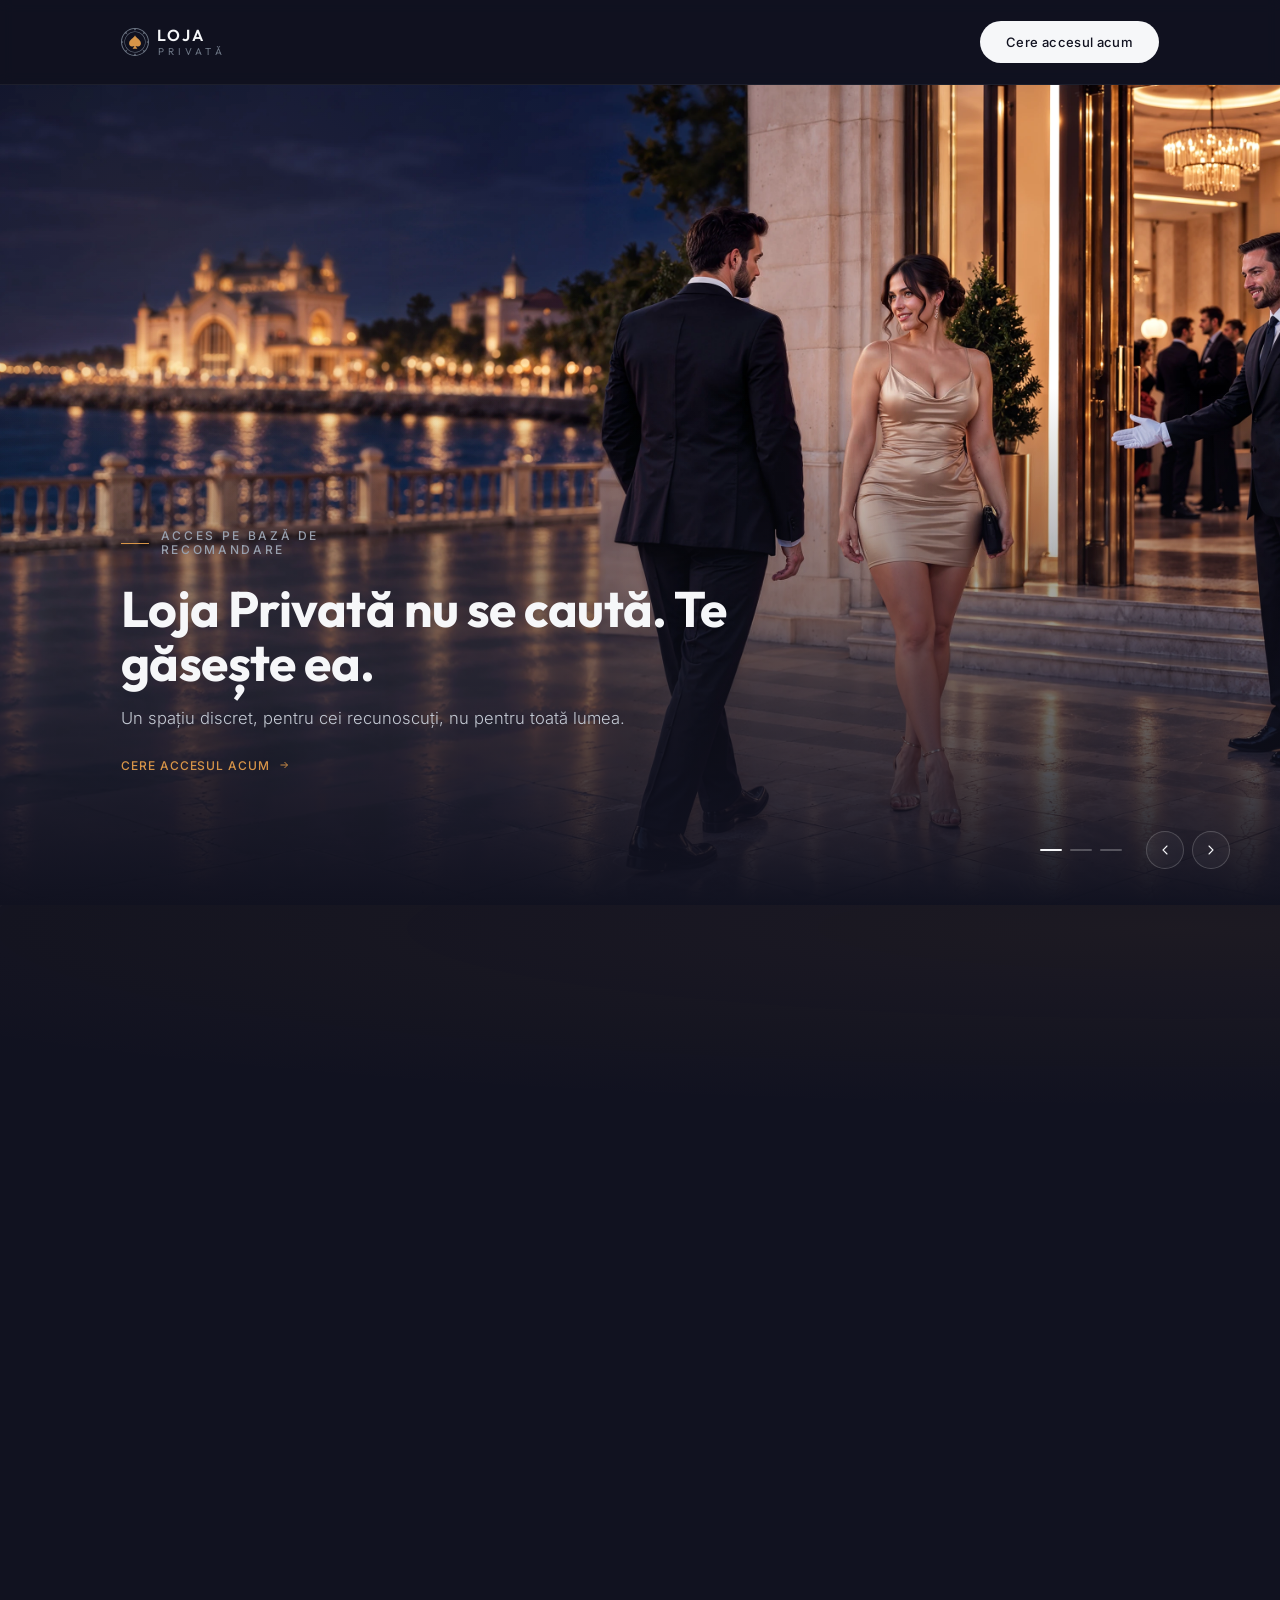
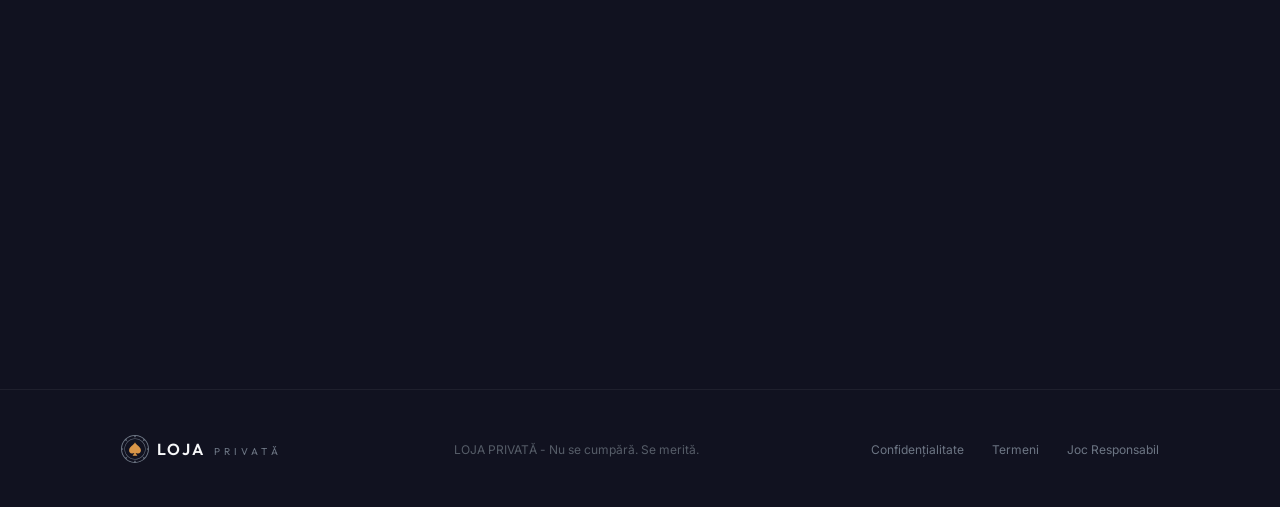
<file: index.html>
<!DOCTYPE html>
<html lang="ro">
<head>
<meta charset="UTF-8">
<meta name="viewport" content="width=device-width, initial-scale=1">


<title>Loja Privată - Acces pe bază de recomandare</title>
<meta name="description" content="Loja Privată nu se caută. Te găsește ea. Un spațiu discret, pentru cei recunoscuți, nu pentru toată lumea. Acces pe bază de recomandare.">
<link rel="canonical" href="https://www.example.com/">

<meta name="robots" content="index, follow, max-image-preview:large, max-snippet:-1, max-video-preview:-1">
<meta name="author" content="Loja Privată">
<meta name="color-scheme" content="dark">
<meta name="theme-color" content="#111220">
<meta name="format-detection" content="telephone=no">

<!-- Open Graph -->
<meta property="og:type" content="website">
<meta property="og:site_name" content="Loja Privată">
<meta property="og:locale" content="ro_RO">
<meta property="og:url" content="https://www.example.com/">
<meta property="og:title" content="Loja Privată - Nu Se Caută. Te Găsește Ea.">
<meta property="og:description" content="Un spațiu discret, pentru cei recunoscuți, nu pentru toată lumea.">
<meta property="og:image" content="https://www.example.com/assets/img/og-image.jpg">
<meta property="og:image:type" content="image/jpeg">
<meta property="og:image:width" content="1200">
<meta property="og:image:height" content="630">
<meta property="og:image:alt" content="Loja Privată - Nu Se Caută. Te Găsește Ea.">

<!-- Twitter / X -->
<meta name="twitter:card" content="summary_large_image">
<meta name="twitter:title" content="Loja Privată - Nu Se Caută. Te Găsește Ea.">
<meta name="twitter:description" content="Un spațiu discret, pentru cei recunoscuți, nu pentru toată lumea.">
<meta name="twitter:image" content="https://www.example.com/assets/img/og-image.jpg">
<meta name="twitter:image:alt" content="Loja Privată - Nu Se Caută. Te Găsește Ea.">
<!-- <meta name="twitter:site" content="@lojaprivata"> -->

<!-- Icons & PWA -->
<link rel="icon" href="assets/svg/logo-mark.svg" type="image/svg+xml">
<link rel="apple-touch-icon" href="assets/img/apple-touch-icon.png">
<link rel="manifest" href="site.webmanifest">


<link rel="preload" as="font" type="font/woff2" href="assets/fonts/outfit-var-latin.woff2" crossorigin>
<link rel="preload" as="font" type="font/woff2" href="assets/fonts/outfit-var-latin-ext.woff2" crossorigin>
<link rel="preload" as="font" type="font/woff2" href="assets/fonts/inter-var-latin.woff2" crossorigin>
<link rel="preload" as="font" type="font/woff2" href="assets/fonts/inter-var-latin-ext.woff2" crossorigin>
<link rel="stylesheet" href="assets/css/fonts.css">

<!-- Critical asset: the LCP hero image -->
<link rel="preload" as="image" href="assets/img/hero-1.webp" media="(min-width: 768px)">
<link rel="preload" as="image" href="assets/img/hero-mobile.png" media="(max-width: 767px)">
<link rel="stylesheet" href="assets/css/style.css">


<meta http-equiv="Content-Security-Policy" content="
  default-src 'self';
  base-uri 'self';
  form-action 'self';
  object-src 'none';
  script-src 'self';
  style-src 'self';
  img-src 'self' data:;
  font-src 'self';
  connect-src 'self' https://script.google.com https://script.googleusercontent.com;
  manifest-src 'self';
  upgrade-insecure-requests">

<!-- Structured data -->
<script type="application/ld+json">
{
  "@context": "https://schema.org",
  "@graph": [
    {
      "@type": "Organization",
      "@id": "https://www.example.com/#organization",
      "name": "Loja Privată",
      "url": "https://www.example.com/",
      "logo": {
        "@type": "ImageObject",
        "url": "https://www.example.com/assets/img/icon-512.png",
        "width": 512,
        "height": 512
      },
      "description": "Un spațiu discret, cu acces pe bază de recomandare.",
      "slogan": "Nu se cumpără. Se merită."
    },
    {
      "@type": "WebSite",
      "@id": "https://www.example.com/#website",
      "url": "https://www.example.com/",
      "name": "Loja Privată",
      "publisher": { "@id": "https://www.example.com/#organization" },
      "inLanguage": "ro-RO"
    },
    {
      "@type": "WebPage",
      "@id": "https://www.example.com/#webpage",
      "url": "https://www.example.com/",
      "name": "Loja Privată - Acces pe bază de recomandare",
      "description": "Un spațiu discret, pentru cei recunoscuți, nu pentru toată lumea.",
      "isPartOf": { "@id": "https://www.example.com/#website" },
      "about": { "@id": "https://www.example.com/#organization" },
      "primaryImageOfPage": "https://www.example.com/assets/img/og-image.jpg",
      "inLanguage": "ro-RO"
    },
    {
      "@type": "ItemList",
      "name": "Dincolo de ușă",
      "itemListElement": [
        { "@type": "ListItem", "position": 1, "name": "Un Singur Om, Mereu Același", "description": "Nu explici de două ori cine ești." },
        { "@type": "ListItem", "position": 2, "name": "Treci Primul",                "description": "Solicitările tale nu așteaptă la coadă." },
        { "@type": "ListItem", "position": 3, "name": "Nimic Standard",              "description": "Fiecare detaliu, calibrat pentru tine." },
        { "@type": "ListItem", "position": 4, "name": "Ce Nu Se Vede Public",        "description": "Acces la beneficii care nu apar altundeva." }
      ]
    }
  ]
}
</script>


<noscript><link rel="stylesheet" href="assets/css/noscript.css"></noscript>
</head>
<body>

<a class="skip-link" href="#main">Sari la conținut</a>


<header class="site-header" id="siteHeader">
  <div class="container site-header_inner">

    <a class="brand" href="#top" aria-label="Loja Privată - pagina principală">
      <img class="brand_mark" src="assets/svg/logo-mark.svg" alt="" width="28" height="28">
      <span class="brand_text">
        <span class="brand_name">LOJA</span>
        <span class="brand_sub">PRIVATĂ</span>
      </span>
    </a>

    <div class="site-header_actions">
      <a class="btn btn--primary btn--md" href="#request"
         data-modal-open="requestModal">Cere accesul acum</a>
    </div>
  </div>
</header>

<main id="main">
  <section class="hero" id="top" aria-roledescription="carousel" aria-label="Loja Privată">
    <div class="hero_stage" id="heroStage">
      <article class="hero_slide is-active" lang="ro" role="group" aria-roledescription="slide" aria-label="1 din 3">
        <div class="hero_media">
          <picture>
            <source media="(max-width: 767px)" srcset="assets/img/hero-1-mobile.png">
            <img src="assets/img/hero-1.webp" alt="Un cuplu" fetchpriority="high" decoding="async">
          </picture>
        </div>
        <div class="hero_scrim" aria-hidden="true"></div>
        <div class="hero_content">
          <div class="container">
            <div class="hero_copy">
              <p class="eyebrow eyebrow--rule">Acces pe bază de recomandare</p>
              <div class="hero_headline">
                <h1 class="h1">Loja Privată nu se caută. Te găsește ea.</h1>
                <p class="lead">Un spațiu discret, pentru cei recunoscuți, nu pentru toată lumea.</p>
              </div>
              <a class="link-arrow" href="#request" data-scroll>
                <span>CERE ACCESUL ACUM</span>
                <img src="assets/svg/arrow-right.svg" alt="" width="12" height="12" aria-hidden="true">
              </a>
            </div>
          </div>
        </div>

      </article>
      <article class="hero_slide" lang="ro" role="group" aria-roledescription="slide" aria-label="2 din 3">
        <div class="hero_media">
          <picture>
            <source media="(max-width: 767px)" srcset="assets/img/hero-2-mobile.png">
            <img src="assets/img/hero2-web.webp" alt="Invitați urcând la bordul unui avion privat, în amurg" decoding="async">
          </picture>
        </div>
        <div class="hero_scrim" aria-hidden="true"></div>
        <div class="hero_content">
          <div class="container">
            <div class="hero_copy">
              <p class="eyebrow eyebrow--rule">TOTUL VINE ÎNAINTE SĂ CERI</p>
              <div class="hero_headline">
                <h2 class="h1">Nu ceri. Se rezolvă înainte să apeși Play</h2>
                <p class="lead">Totul pregătit, înainte să spui un cuvânt</p>
              </div>
              <a class="link-arrow" href="#request" data-scroll>
                <span>CERE ACCESUL ACUM</span>
                <img src="assets/svg/arrow-right.svg" alt="" width="12" height="12" aria-hidden="true">
              </a>
            </div>
          </div>
        </div>
      </article>
      <article class="hero_slide" lang="ro" role="group" aria-roledescription="slide" aria-label="3 din 3">
        <div class="hero_media">
          <picture>
            <source media="(max-width: 767px)" srcset="assets/img/hero-3-mobile.png">
            <img src="assets/img/hero7.png" alt="Un plic de invitație sigilat cu ceară" decoding="async">
          </picture>
        </div>
        <div class="hero_scrim" aria-hidden="true"></div>
        <div class="hero_content">
          <div class="container">
            <div class="hero_copy">
              <p class="eyebrow eyebrow--rule">SE ÎNTÂMPLĂ DOAR ÎNTRE NOI</p>
              <div class="hero_headline">
                <h2 class="h1">Cele mai mari câștiguri nu se anunță. Se Trăiesc</h2>
                <p class="lead">Recompense exclusive, pentru cei invitați</p>
              </div>

              <a class="link-arrow" href="#request" data-scroll>
                <span>CERE ACCESUL ACUM</span>
                <img src="assets/svg/arrow-right.svg" alt="" width="12" height="12" aria-hidden="true">
              </a>
            </div>
          </div>
        </div>
      </article>
    </div>
    <div class="hero_controls">
      <div class="dots" id="heroDots" role="tablist" aria-label="Alege slide-ul"></div>
      <div class="hero_arrows">
        <button class="nav-btn" type="button" data-hero-prev aria-label="Slide-ul anterior">
          <img src="assets/svg/chevron.svg" alt="" width="16" height="16" aria-hidden="true">
        </button>
        <button class="nav-btn nav-btn--next" type="button" data-hero-next aria-label="Slide-ul următor">
          <img src="assets/svg/chevron.svg" alt="" width="16" height="16" aria-hidden="true">
        </button>
      </div>
    </div>
  </section>

  <section class="section section--benefits" id="benefits">
    <div class="container stack stack--xl">

      <header class="section-head reveal">
        <p class="eyebrow">Dincolo de ușă</p>
        <h2 class="h2">Aici regulile sunt altele</h2>
        <p class="section-head_sub">Cei mai mulți nici nu știu că Loja există.</p>
      </header>

      <ul class="feature-grid reveal">

        <li class="feature">
          <span class="icon-tile">
            <img src="assets/svg/smoking.png" alt="smoking" width="42" height="42" aria-hidden="true">
          </span>
          <h3 class="h3">Un singur om, mereu același</h3>
          <p class="body-sm">Nu explici de două ori cine ești.</p>
        </li>

        <li class="feature">
          <span class="icon-tile">
            <img src="assets/svg/wallet.png" alt="wallet" width="42" height="42" aria-hidden="true">
          </span>
          <h3 class="h3">Treci primul</h3>
          <p class="body-sm">Solicitările tale nu așteaptă la coadă.</p>
        </li>

        <li class="feature">
          <span class="icon-tile">
            <img src="assets/svg/box.png" alt="box" width="42" height="42" aria-hidden="true">
          </span>
          <h3 class="h3">Nimic standard</h3>
          <p class="body-sm">Fiecare detaliu, calibrat pentru tine.</p>
        </li>

        <li class="feature">
          <span class="icon-tile">
            <img src="assets/svg/star.png" alt="star" width="42" height="42" aria-hidden="true">
          </span>
          <h3 class="h3">Ce nu se vede public</h3>
          <p class="body-sm">Acces la beneficii care nu apar altundeva.</p>
        </li>

      </ul>

    </div>
  </section>

  <section class="section section--perks" id="perks">
    <div class="section_bleed" aria-hidden="true" data-bg></div>

    <div class="container stack stack--xl">

      <header class="section-head reveal">
        <p class="eyebrow">În interiorul Lojei</p>
        <h2 class="h2">Ce se întâmplă aici, Rămâne aici</h2>
        <p class="section-head_sub">Nimic din ce primești nu e afișat public.</p>
      </header>

      <ul class="perk-grid reveal">

        <li class="card">
          <div class="card_media lazy-media">
            <img data-src="assets/img/perk-1.png" alt="O cameră privată de joc, cu masă și dealer" width="1024" height="576" decoding="async">
            <noscript><img src="assets/img/perk-1.webp" alt="O cameră privată de joc, cu masă și dealer" width="1024" height="576"></noscript>
          </div>
          <div class="card_body">
            <h3 class="h3 h3--tight">Camera ta</h3>
            <p class="body-sm">Departe de zgomot, de aglomerație, de priviri.</p>
          </div>
        </li>
        <li class="card">
          <div class="card_media lazy-media">
            <img data-src="assets/img/perk-2.png" alt="Un plic de invitație sigilat cu ceară" width="1024" height="576" decoding="async">
            <noscript><img src="assets/img/perk-3.webp" alt="Un plic de invitație sigilat cu ceară" width="1024" height="576"></noscript>
          </div>
          <div class="card_body">
            <h3 class="h3 h3--tight">Seri care nu se anunță</h3>
            <p class="body-sm">Evenimente la care ajungi doar invitat.</p>
          </div>
        </li>
        <li class="card">
          <div class="card_media lazy-media">
            <img data-src="assets/img/perk-3.png" alt="Invitați urcând la bordul unui avion privat, în amurg" width="1024" height="576" decoding="async">
            <noscript><img src="assets/img/perk-2.webp" alt="Invitați urcând la bordul unui avion privat, în amurg" width="1024" height="576"></noscript>
          </div>
          <div class="card_body">
            <h3 class="h3 h3--tight">Cineva se ocupă de restul</h3>
            <p class="body-sm">Tu ceri. Noi rezolvăm.</p>
          </div>
        </li>

    

      </ul>

    </div>
  </section>

  <section class="section section--concierge" id="concierge">
    <div class="container concierge">

      <div class="concierge_copy reveal">

        <p class="eyebrow eyebrow--rule">De ce există Loja</p>

        <div class="stack stack--md">
          <h2 class="h2 h2--sm">Nu suntem aici pentru bonusuri. Suntem aici pentru tine</h2>
          <p class="body">Experiență perfectă. Rapiditate fără compromis. Zero explicații</p>
        </div>

        <ul class="pillars">
          <li class="pillar">
            <span class="pillar_num">1</span>
            <div class="pillar_text">
              <h3 class="h4">Recunoaștere</h3>
              <p class="body-xs">Te știm dinainte să spui cine ești.</p>
            </div>
          </li>
          <li class="pillar">
            <span class="pillar_num">2</span>
            <div class="pillar_text">
              <h3 class="h4">Discreție</h3>
              <p class="body-xs">Ce se discută în Lojă, rămâne în Lojă.</p>
            </div>
          </li>
          <li class="pillar">
            <span class="pillar_num">3</span>
            <div class="pillar_text">
              <h3 class="h4">Prioritate</h3>
              <p class="body-xs">Fără așteptare pentru tine.</p>
            </div>
          </li>
          <li class="pillar">
            <span class="pillar_num">4</span>
            <div class="pillar_text">
              <h3 class="h4">Cuvânt dat</h3>
              <p class="body-xs">Ce promitem, respectăm.</p>
            </div>
          </li>
        </ul>

      </div>

      <div class="concierge_panel reveal">
        <div class="member-card-scaler">
          <div class="member-card">

            <img class="member-card_spade" src="assets/svg/spade-union.svg" alt="" width="205" height="205" aria-hidden="true">

            <div class="member-card_brand">
              <img src="assets/svg/card-logo.svg" alt="" width="24" height="24" aria-hidden="true">
              <span>LOJA PRIVATĂ</span>
            </div>
            <p class="member-card_title">STATUT: CONFIDENȚIAL</p>
            <div class="member-card_since">
              <span class="member-card_since-label">MEMBRU DIN</span>
              <span class="member-card_since-value">2026</span>
            </div>

          </div>
        </div>
      </div>

    </div>
  </section>

  <section class="section section--registration" id="request">
    <div class="section_bleed" aria-hidden="true" data-bg></div>

    <div class="registration">

      <header class="section-head section-head--center reveal">
        <p class="eyebrow eyebrow--gold">Nu e pentru oricine</p>
        <div class="stack stack--sm">
          <h2 class="h2 h2--reg">Cere accesul în Lojă</h2>
          <p class="section-head_sub section-head_sub--narrow">Analizăm fiecare cerere personal. Răspundem cu rapiditate.</p>
        </div>
      </header>

      <div class="form-panel reveal">
        <div class="form-panel_inner">

          <span class="form-panel_ace form-panel_ace--tl" aria-hidden="true">
            <img src="assets/svg/corner-ace-tl.svg" alt="" width="9" height="21">
          </span>
          <span class="form-panel_ace form-panel_ace--br" aria-hidden="true">
            <img src="assets/svg/corner-ace-br.svg" alt="" width="9" height="21">
          </span>
          <form class="form" id="requestForm"
                method="post" autocomplete="on" novalidate>
            <div class="hp" aria-hidden="true">
              <label for="company">Companie</label>
              <input id="company" name="company" type="text"
                     tabindex="-1" autocomplete="off">
            </div>

            <div class="stack stack--md">

              <div class="field">
                <label class="field_label" for="fullName">Nume complet</label>
                <input class="field_input" id="fullName" name="fullName" type="text"
                       autocomplete="name" placeholder="Scrie-ți numele și prenumele"
                       maxlength="80" minlength="2" spellcheck="false" required>
                <p class="field_error" data-error-for="fullName" hidden></p>
              </div>

              <div class="field">
                <label class="field_label" for="email">Adresă de email</label>
                <input class="field_input" id="email" name="email" type="email"
                       autocomplete="email" placeholder="Scrie-ți adresa de email"
                       maxlength="254" inputmode="email" spellcheck="false"
                       autocapitalize="off" required>
                <p class="field_error" data-error-for="email" hidden></p>
              </div>

            </div>

            <p class="consent">
              Prin trimiterea acestui formular, sunteți de acord ca datele dumneavoastră cu caracter personal să fie utilizate pentru gestionarea solicitării și pentru a vă putea contacta în legătură cu aceasta, în conformitate cu legislația aplicabilă privind protecția datelor.
              <!-- <a class="consent_link" href="#">Politica de Confidențialitate</a> și
              <a class="consent_link" href="#">Termenii și Condițiile</a>. -->
            </p>

            <div class="field">
              <label class="field_label" for="signature">Semnătură</label>
              <input class="field_input" id="signature" name="signature" type="text"
                     autocomplete="name" placeholder="Scrie-ți numele complet pentru a semna"
                     maxlength="80" minlength="2" spellcheck="false" required>
              <p class="field_error" data-error-for="signature" hidden></p>
              <div class="signature-meta">
                <p class="signature-meta_note">Aceasta reprezintă semnătura ta electronică.</p>
                <p class="signature-meta_date"></p>
              </div>
            </div>

            <button class="btn btn--primary btn--lg btn--block" type="submit">Cere accesul acum</button>

            <noscript>
              <p class="consent">Formularul are nevoie de refresh.
                 Activează-l și reîncarcă pagina.</p>
            </noscript>

            <p class="form_status" role="status" aria-live="polite"></p>

          </form>

          <!-- success state -->
          <div class="form-done" hidden>
            <img class="form-done_mark" src="assets/svg/logo-mark.svg" alt="" width="48" height="48" aria-hidden="true">
            <h3 class="h2 h2--sm">Cerere Primită</h3>
            <p class="body">Îți mulțumim. Analizăm fiecare cerere personal și revenim
               cu un răspuns în cel mai scurt timp.</p>
            <button class="link-arrow" type="button" data-form-reset>
              <span>trimite altă cerere</span>
              <img src="assets/svg/arrow-right.svg" alt="" width="12" height="12" aria-hidden="true">
            </button>
          </div>

        </div>
      </div>

    </div>
  </section>

</main>

<footer class="site-footer">
  <div class="container site-footer_inner">

    <a class="brand brand--baseline" href="#top" aria-label="Loja Privată - pagina principală">
      <img class="brand_mark" src="assets/svg/logo-mark-footer.svg" alt="" width="28" height="28">
      <span class="brand_text brand_text--inline">
        <span class="brand_name">LOJA</span>
        <span class="brand_sub">PRIVATĂ</span>
      </span>
    </a>

    <p class="site-footer_copy">LOJA PRIVATĂ - Nu se cumpără. Se merită.</p>

    <nav class="site-footer_links" aria-label="Linkuri legale">
      <a href="#">Confidențialitate</a>
      <a href="#">Termeni</a>
      <a href="#">Joc Responsabil</a>
    </nav>

  </div>
</footer>


<dialog class="modal" id="requestModal" data-modal aria-labelledby="requestModalTitle">
  <div class="modal_panel">

    <button class="modal_close nav-btn" type="button" data-modal-close aria-label="Închide">
      <svg width="14" height="14" viewBox="0 0 14 14" fill="none" aria-hidden="true">
        <path d="M1 1L13 13M13 1L1 13" stroke="currentColor" stroke-width="1.2" stroke-linecap="round"/>
      </svg>
    </button>

    <header class="section-head section-head--center modal_head">
      <p class="eyebrow eyebrow--gold">Nu e pentru oricine</p>
      <div class="stack stack--sm">
        <h2 class="h2 h2--reg" id="requestModalTitle">Cere accesul în Lojă</h2>
        <p class="section-head_sub section-head_sub--narrow">Analizăm fiecare cerere personal. Răspundem cu rapiditate.</p>
      </div>
    </header>

    <div class="form-panel">
        <div class="form-panel_inner">

          <span class="form-panel_ace form-panel_ace--tl" aria-hidden="true">
            <img src="assets/svg/corner-ace-tl.svg" alt="" width="9" height="21">
          </span>
          <span class="form-panel_ace form-panel_ace--br" aria-hidden="true">
            <img src="assets/svg/corner-ace-br.svg" alt="" width="9" height="21">
          </span>

          <form class="form" id="requestModalForm"
                method="post" autocomplete="on" novalidate>

            <div class="hp" aria-hidden="true">
              <label for="m-company">Companie</label>
              <input id="m-company" name="company" type="text"
                     tabindex="-1" autocomplete="off">
            </div>

            <div class="stack stack--md">

              <div class="field">
                <label class="field_label" for="m-fullName">Nume complet</label>
                <input class="field_input" id="m-fullName" name="fullName" type="text"
                       autocomplete="name" placeholder="Scrie-ți numele și prenumele"
                       maxlength="80" minlength="2" spellcheck="false" required>
                <p class="field_error" data-error-for="fullName" hidden></p>
              </div>

              <div class="field">
                <label class="field_label" for="m-email">Adresă de email</label>
                <input class="field_input" id="m-email" name="email" type="email"
                       autocomplete="email" placeholder="Scrie-ți adresa de email"
                       maxlength="254" inputmode="email" spellcheck="false"
                       autocapitalize="off" required>
                <p class="field_error" data-error-for="email" hidden></p>
              </div>

            </div>

            <p class="consent">
              Prin semnarea de mai jos, ești de acord ca Loja Privată să te
              contacteze în legătură cu cererea ta. Citește
              <a class="consent_link" href="#">Politica de Confidențialitate</a> și
              <a class="consent_link" href="#">Termenii și Condițiile</a>.
            </p>

            <div class="field">
              <label class="field_label" for="m-signature">Semnătură</label>
              <input class="field_input" id="m-signature" name="signature" type="text"
                     autocomplete="name" placeholder="Scrie-ți numele complet pentru a semna"
                     maxlength="80" minlength="2" spellcheck="false" required>
              <p class="field_error" data-error-for="signature" hidden></p>
              <div class="signature-meta">
                <p class="signature-meta_note">Aceasta reprezintă semnătura ta electronică.</p>
                <p class="signature-meta_date"></p>
              </div>
            </div>

            <button class="btn btn--primary btn--lg btn--block" type="submit">Cere accesul acum</button>

            <noscript>
              <p class="consent">Formularul are nevoie de JavaScript.
                 Activează-l și reîncarcă pagina.</p>
            </noscript>

            <p class="form_status" role="status" aria-live="polite"></p>

          </form>

          <!-- success state -->
          <div class="form-done" hidden>
            <img class="form-done_mark" src="assets/svg/logo-mark.svg" alt="" width="48" height="48" aria-hidden="true">
            <h3 class="h2 h2--sm">Cerere Primită</h3>
            <p class="body">Îți mulțumim. Analizăm fiecare cerere personal și revenim
               cu un răspuns în cel mai scurt timp.</p>
            <button class="link-arrow" type="button" data-form-reset>
              <span>trimite altă cerere</span>
              <img src="assets/svg/arrow-right.svg" alt="" width="12" height="12" aria-hidden="true">
            </button>
          </div>

        </div>
    </div>

  </div>
</dialog>

<script src="assets/js/app.js"></script>
</body>
</html>
</file>
<file: assets/css/fonts.css>
/* Inter 300 700 - latin-ext */
@font-face {
  font-family: 'Inter';
  font-style: normal;
  font-weight: 300 700;
  font-display: swap;
  src: url(../fonts/inter-var-latin-ext.woff2) format('woff2');
  unicode-range: U+0100-02BA, U+02BD-02C5, U+02C7-02CC, U+02CE-02D7, U+02DD-02FF, U+0304, U+0308, U+0329, U+1D00-1DBF, U+1E00-1E9F, U+1EF2-1EFF, U+2020, U+20A0-20AB, U+20AD-20C0, U+2113, U+2C60-2C7F, U+A720-A7FF;
}

/* Inter 300 700 - latin */
@font-face {
  font-family: 'Inter';
  font-style: normal;
  font-weight: 300 700;
  font-display: swap;
  src: url(../fonts/inter-var-latin.woff2) format('woff2');
  unicode-range: U+0000-00FF, U+0131, U+0152-0153, U+02BB-02BC, U+02C6, U+02DA, U+02DC, U+0304, U+0308, U+0329, U+2000-206F, U+20AC, U+2122, U+2191, U+2193, U+2212, U+2215, U+FEFF, U+FFFD;
}

/* Outfit 400 700 - latin-ext */
@font-face {
  font-family: 'Outfit';
  font-style: normal;
  font-weight: 400 700;
  font-display: swap;
  src: url(../fonts/outfit-var-latin-ext.woff2) format('woff2');
  unicode-range: U+0100-02BA, U+02BD-02C5, U+02C7-02CC, U+02CE-02D7, U+02DD-02FF, U+0304, U+0308, U+0329, U+1D00-1DBF, U+1E00-1E9F, U+1EF2-1EFF, U+2020, U+20A0-20AB, U+20AD-20C0, U+2113, U+2C60-2C7F, U+A720-A7FF;
}

/* Outfit 400 700 - latin */
@font-face {
  font-family: 'Outfit';
  font-style: normal;
  font-weight: 400 700;
  font-display: swap;
  src: url(../fonts/outfit-var-latin.woff2) format('woff2');
  unicode-range: U+0000-00FF, U+0131, U+0152-0153, U+02BB-02BC, U+02C6, U+02DA, U+02DC, U+0304, U+0308, U+0329, U+2000-206F, U+20AC, U+2122, U+2191, U+2193, U+2212, U+2215, U+FEFF, U+FFFD;
}
</file>
<file: assets/css/style.css>
:root {
  /* ---- surface ---- */
  --ink-900:        #111220;   /* page background, header base, inputs      */
  --ink-850:        #141626;   /* concierge section                         */
  --ink-800:        #171a2b;   /* cards, member panel                       */
  --ink-750:        #1b1f34;   /* card media plate, form gradient top       */
  --ink-700:        #1f202d;   /* mobile feature cell border                */
  --ink-600:        #292c40;   /* member card gradient start                */
  --ink-550:        #383b4d;   /* member card border                        */

  /* ---- ink on dark ---- */
  --text-primary:   #f6f7f9;
  --text-secondary: #c3c9d3;
  --text-muted:     #98a0ae;
  --text-dim:       #6d7684;
  --text-dimmer:    #565d68;
  --text-placeholder:#565767;
  --text-plate:     #676f7d;
  --text-plate-2:   #b9bfc9;

  /* ---- accent ---- */
  --gold:           #d89548;
  --gold-bright:    #fa9f52;

  /* ---- hairlines ---- */
  --line-06:        rgba(255, 255, 255, 0.06);
  --line-09:        rgba(255, 255, 255, 0.09);
  --line-14:        rgba(255, 255, 255, 0.14);
  --line-16:        rgba(255, 255, 255, 0.16);
  --line-18:        rgba(255, 255, 255, 0.18);
  --line-25:        rgba(255, 255, 255, 0.25);
  --surface-04:     rgba(255, 255, 255, 0.04);

  /* ---- type ---- */
  --font-display:  'Outfit', 'Segoe UI', system-ui, -apple-system, sans-serif;
  --font-body:     'Inter', 'Segoe UI', system-ui, -apple-system, sans-serif;

  /* ---- layout ----
     Figma desktop: 1440 page − 80 outer − 56 inner (×2) = 1168 content column.
     The gutter interpolates 22 px → 136 px so 1440 px matches the frame exactly. */
  --content:        1168px;
  --gutter:         22px;
  --gutter-edge:    22px;     /* hero carousel controls inset */
  --header-h:       64px;

  /* ---- radii ---- */
  --r-sm:           8px;
  --r-md:           12px;
  --r-lg:           16px;
  --r-pill:         999px;

  /* ---- elevation ---- */
  --shadow-card:    0 10px 30px -12px rgba(0, 0, 0, 0.5);
  --shadow-panel:   0 30px 80px -20px rgba(0, 0, 0, 0.65);
  --shadow-inset:   inset 0 1px 0 1px rgba(255, 255, 255, 0.05);

  /* ---- gradients ---- */
  --grad-icon-tile: linear-gradient(150deg, #29314c 0%, #131423 100%);
  --grad-hero-base: linear-gradient(160deg, #191c2f 0%, #0e0e1a 70%);
  --grad-member:    linear-gradient(122.68deg, #292c40 7.9%, #181b2c 54.82%, #131423 98.79%);
  --grad-panel:     linear-gradient(171.55deg, #1b1f34 0%, #191d30 50%, #171a2b 100%);
  --grad-sheen:     linear-gradient(135deg, rgba(255,255,255,0.016) 0 0.16%, rgba(255,255,255,0) 0.16% 1.09%);

  /* ---- motion ---- */
  --ease:           cubic-bezier(0.22, 0.61, 0.36, 1);
  --dur:            .45s;

  /* ---- component tokens ----
     Everything below used to be a literal colour inside a rule. It lives here
     as a single palette the whole sheet reads from. */

  color-scheme:     dark;

  --line-36:            rgba(255, 255, 255, 0.36);   /* scrollbar thumb hover  */
  --surface-hover:      rgba(255, 255, 255, 0.10);   /* nav-btn hover          */

  --btn-primary-bg:       var(--text-primary);
  --btn-primary-fg:       var(--ink-900);
  --btn-primary-bg-hover: #ffffff;
  --btn-primary-glow:     0 8px 24px -10px rgba(246, 247, 249, .5);

  --header-bg:          rgba(17, 18, 32, 0.82);
  --header-bg-scrolled: rgba(17, 18, 32, 0.95);
  --header-shadow:      0 12px 30px -20px rgba(0, 0, 0, 0.9);

  --backdrop:           rgba(9, 10, 18, 0.78);

  --glow-gold-hero:     rgba(216, 149, 72, 0.11);    /* hero corner wash       */
  --glow-gold-soft:     rgba(216, 149, 72, 0.06);    /* benefits wash          */
  --glow-gold-panel:    rgba(216, 149, 72, 0.07);    /* concierge panel wash   */
  --glow-gold-0:        rgba(216, 149, 72, 0);
  --focus-gold:         rgba(216, 149, 72, 0.12);    /* input focus halo       */

  --scrim-0:            rgba(17, 18, 32, 0);         /* hero scrim, top stop   */
  --sheen-0:            rgba(255, 255, 255, 0);      /* skeleton sweep         */
  --sheen-1:            rgba(255, 255, 255, .045);

  --danger:             #c8553d;
  --danger-text:        #e0806a;

  --shadow-card-hover:  0 22px 46px -16px rgba(0, 0, 0, 0.65);
  --bleed-opacity:      .08;
}


/* ==========================================================================
   2. RESET & BASE
   ========================================================================== */

*, *::before, *::after { box-sizing: border-box; }

html {
  -webkit-text-size-adjust: 100%;
  scroll-behavior: smooth;
  scroll-padding-top: calc(var(--header-h) + 16px);
}

body {
  margin: 0;
  background: var(--ink-900);
  color: var(--text-primary);
  font-family: var(--font-body);
  font-weight: 300;
  font-size: 16px;
  line-height: 1.6;
  overflow-x: hidden;
  -webkit-font-smoothing: antialiased;
  -moz-osx-font-smoothing: grayscale;
}

[hidden] { display: none !important; }

img, svg { display: block; max-width: 100%; }
img { height: auto; }

h1, h2, h3, h4, p, ul, figure { margin: 0; }
ul { padding: 0; list-style: none; }

a { color: inherit; text-decoration: none; }

button, input {
  font: inherit;
  color: inherit;
  margin: 0;
}

button { background: none; border: 0; cursor: pointer; }

:focus-visible {
  outline: 2px solid var(--gold);
  outline-offset: 3px;
  border-radius: 2px;
}


html {
  scrollbar-width: thin;
  scrollbar-color: var(--line-25) var(--ink-900);
}

::-webkit-scrollbar { width: 10px; height: 10px; }

::-webkit-scrollbar-track {
  background: var(--ink-900);
  border-left: 1px solid var(--line-06);
}

::-webkit-scrollbar-thumb {
  background: var(--line-25);
  background-clip: padding-box;
  border: 2px solid var(--ink-900);
  border-radius: var(--r-pill);
}
::-webkit-scrollbar-thumb:hover {
  background: var(--line-36);
  background-clip: padding-box;
}
::-webkit-scrollbar-thumb:active {
  background: var(--gold);
  background-clip: padding-box;
}
::-webkit-scrollbar-corner { background: var(--ink-900); }

.modal { scrollbar-color: var(--line-25) transparent; }
.modal::-webkit-scrollbar-track { background: transparent; border: 0; }
.modal::-webkit-scrollbar-thumb { border-color: transparent; }

.skip-link {
  position: absolute;
  left: -9999px;
  top: 0;
  z-index: 100;
  padding: 12px 20px;
  background: var(--text-primary);
  color: var(--ink-900);
  border-radius: 0 0 var(--r-sm) 0;
  font-size: 13px;
  font-weight: 500;
}
.skip-link:focus { left: 0; }


.container {
  width: 100%;
  max-width: calc(var(--content) + var(--gutter) * 2);
  margin-inline: auto;
  padding-inline: var(--gutter);
}

.section { position: relative; }

.section_bleed {
  position: absolute;
  inset: 0;
  overflow: hidden;
  pointer-events: none;
}
.section_bleed::before {
  content: "";
  position: absolute;
  inset: 0;
  background-size: cover;
  background-position: center bottom;
  opacity: 0;
  transition: opacity .8s var(--ease);
}
.section_bleed.is-bg-loaded::before { opacity: var(--bleed-opacity); }

.stack        { display: flex; flex-direction: column; }
.stack--xs    { gap: 4px; }
.stack--sm    { gap: 8px; }
.stack--md    { gap: 16px; }
.stack--lg    { gap: 24px; }
.stack--xl    { gap: 32px; }


/* ==========================================================================
   4. TYPOGRAPHY
   ========================================================================== */

.h1 {
  font-family: var(--font-display);
  font-weight: 700;
  font-size: 30px;
  line-height: 1.16;          
  letter-spacing: -0.3px;
  color: var(--text-primary);
}

.h2 {
  font-family: var(--font-display);
  font-weight: 700;
  font-size: 26px;
  line-height: 1.18;         
  letter-spacing: -0.26px;
  color: var(--text-primary);
}
.h2--sm  { font-size: 24px; line-height: 1.2; letter-spacing: -0.24px; }
.h2--reg { font-size: 26px; line-height: 1.26; letter-spacing: -0.26px; }

.h3 {
  font-family: var(--font-display);
  font-weight: 700;
  font-size: 16px;
  line-height: 1.25;
  color: var(--text-primary);
}
.h3--tight { letter-spacing: -0.16px; }

.h4 {
  font-family: var(--font-display);
  font-weight: 700;
  font-size: 16px;
  line-height: 1.25;
  letter-spacing: -0.16px;
  color: var(--text-primary);
}

.lead     { font-size: 16px; line-height: 1.6; color: var(--text-secondary); font-weight: 300; }
.body     { font-size: 16px; line-height: 1.65; color: var(--text-secondary); font-weight: 300; }
.body-sm  { font-size: 12px; line-height: 1.6; color: var(--text-muted);     font-weight: 300; }
.body-xs  { font-size: 14px; line-height: 1.286; color: var(--text-dim);     font-weight: 300; }

.eyebrow {
  font-family: var(--font-body);
  font-weight: 500;
  font-size: 10px;
  line-height: 1.2;
  letter-spacing: 2.2px;
  text-transform: uppercase;
  color: var(--text-muted);
}
.eyebrow--gold { color: var(--gold); font-size: 12px; letter-spacing: 2.64px; }

.eyebrow--rule {
  display: flex;
  align-items: center;
  gap: 12px;
  font-size: 12px;
  letter-spacing: 2.64px;
}
.eyebrow--rule::before {
  content: "";
  flex: 0 0 28px;
  height: 1px;
  background: var(--gold);
}

.section-head {
  display: flex;
  flex-direction: column;
  gap: 12px;
  max-width: 640px;
}
.section-head--center { align-items: center; text-align: center; gap: 16px; max-width: 560px; }
.section-head_sub {
  font-size: 16px;
  line-height: 1.6;
  font-weight: 300;
  color: var(--text-muted);
  padding-top: 4px;
}
.section-head--center .section-head_sub { padding-top: 0; }
.section-head_sub--narrow { max-width: 420px; }


/* ==========================================================================
   5. COMPONENTS
   ========================================================================== */


.btn {
  display: inline-flex;
  align-items: center;
  justify-content: center;
  border-radius: var(--r-pill);
  border: 1px solid transparent;
  font-family: var(--font-body);
  font-weight: 500;
  text-align: center;
  white-space: nowrap;
  line-height: 1;
  cursor: pointer;
  transition: transform .2s var(--ease), background-color .2s var(--ease),
              box-shadow .2s var(--ease), opacity .2s var(--ease);
}
.btn--primary {
  background: var(--btn-primary-bg);
  color: var(--btn-primary-fg);
}
.btn--primary:hover {
  background: var(--btn-primary-bg-hover);
  box-shadow: var(--btn-primary-glow);
}
.btn--primary:active { transform: translateY(1px); }

.btn--md    { padding: 9px 17px;  font-size: 13px; letter-spacing: 0.36px; }
.btn--lg    { padding: 19px 25px; font-size: 16px; letter-spacing: 0.48px; }
.btn--block { width: 100%; }

.btn[disabled] { opacity: .55; pointer-events: none; }


.link-arrow {
  display: inline-flex;
  align-items: center;
  gap: 8px;
  padding: 0;
  font-family: var(--font-body);
  font-weight: 500;
  font-size: 12px;
  letter-spacing: 0.96px;
  text-transform: uppercase;
  color: var(--gold);
  cursor: pointer;
}
.link-arrow img { transition: transform .25s var(--ease); }
.link-arrow:hover img { transform: translateX(4px); }



.brand {
  display: inline-flex;
  align-items: center;
  gap: 8px;
}
.brand_mark { flex: 0 0 auto; width: 28px; height: 28px; }
.brand_text { display: flex; flex-direction: column; gap: 4px; }
.brand_text--inline { flex-direction: row; align-items: baseline; gap: 8px; }
.brand--baseline { align-items: center; }

.brand_name {
  font-family: var(--font-display);
  font-weight: 600;
  font-size: 12px;
  line-height: 1;
  letter-spacing: 1.8px;
  color: var(--text-primary);
}
.brand_sub {
  font-family: var(--font-display);
  font-weight: 400;
  font-size: 10px;
  line-height: 1;
  letter-spacing: 3px;
  color: var(--text-dim);
  padding-left: 1px;
}


.icon-tile {
  display: inline-flex;
  align-items: center;
  justify-content: center;
  flex: 0 0 auto;
  width: 52px;
  height: 52px;
  border-radius: var(--r-lg);
  background: var(--grad-icon-tile);
}
.icon-tile img { width: 40px; height: 40px; }

.feature-grid {
  display: grid;
  grid-template-columns: repeat(2, 1fr);
  gap: 1px;
  padding: 1px;
  border-radius: var(--r-lg);
  background: var(--ink-700);
  overflow: hidden;
}
.feature {
  display: flex;
  flex-direction: column;
  gap: 16px;
  min-height: 221px;
  padding: 24px 20px;
  background: var(--ink-900);
}


.lazy-media {
  position: relative;
  overflow: hidden;
  background:
    linear-gradient(100deg,
      var(--sheen-0)  20%,
      var(--sheen-1)  42%,
      var(--sheen-0)  64%) var(--ink-750);
  background-size: 220% 100%;
  animation: lazy-sheen 1.6s linear infinite;
}
.lazy-media img { opacity: 0; transition: opacity .5s var(--ease); }
.lazy-media.is-loaded {
  background: none;
  animation: none;
}
.lazy-media.is-loaded img { opacity: 1; }
.lazy-media.is-failed { animation: none; }

@keyframes lazy-sheen {
  from { background-position: 140% 0; }
  to   { background-position: -40% 0; }
}

@media (prefers-reduced-motion: reduce) {
  .lazy-media { animation: none; }
  .lazy-media img { transition: none; }
}


.perk-grid {
  display: grid;
  grid-template-columns: 1fr;
  gap: 38px;
}
.card {
  display: flex;
  flex-direction: column;
  background: var(--ink-800);
  border-radius: var(--r-lg);
  overflow: hidden;
  box-shadow: var(--shadow-card);
  transition: transform .35s var(--ease), box-shadow .35s var(--ease);
}
.card:hover {
  transform: translateY(-4px);
  box-shadow: var(--shadow-card-hover);
}
.card_media {
  height: 140px;
  background: var(--ink-750);
  overflow: hidden;
}
.card_media picture { display: block; width: 100%; height: 100%; }
.card_media img {
  width: 100%;
  height: 100%;
  object-fit: cover;
  object-position: center;
}
.card_body {
  display: flex;
  flex-direction: column;
  gap: 8px;
  padding: 28px 28px 32px;
}


.pillars {
  display: grid;
  grid-template-columns: 1fr;
  gap: 16px;
  padding-top: 8px;
}
.pillar {
  display: flex;
  align-items: flex-start;
  gap: 16px;
  padding-bottom: 24px;
}
.pillar_num {
  display: inline-flex;
  align-items: center;
  justify-content: center;
  flex: 0 0 38px;
  width: 38px;
  height: 38px;
  border: 1px solid var(--line-09);
  border-radius: var(--r-pill);
  font-family: var(--font-body);
  font-weight: 500;
  font-size: 16px;
  line-height: 1;
  color: var(--gold-bright);
}
.pillar_text { display: flex; flex-direction: column; gap: 8px; }

/* ---- 5.8 Member card --------------------------------------------------- */


.member-card-scaler {
  --k: 0.7472;
  width: calc(360px * var(--k));
  height: calc(226px * var(--k));
}
.member-card {
  position: relative;
  width: 360px;
  height: 226px;
  border: 1px solid var(--ink-550);
  border-radius: var(--r-lg);
  background: var(--grad-member);
  overflow: hidden;
  transform: scale(var(--k));
  transform-origin: top left;
}
.member-card_spade {
  position: absolute;
  left: 205px;
  top: 58px;
  width: 205px;
  height: 205px;
}
.member-card_brand {
  position: absolute;
  left: 21px;
  top: 21px;
  display: flex;
  align-items: center;
  gap: 12px;
}
.member-card_brand img { width: 24px; height: 24px; }
.member-card_brand span {
  font-family: var(--font-display);
  font-weight: 600;
  font-size: 13px;
  line-height: 1;
  letter-spacing: 2px;
  color: var(--text-plate-2);
}
.member-card_title {
  position: absolute;
  left: 50%;
  top: 118px;
  transform: translate(-50%, -50%);
  font-family: var(--font-display);
  font-weight: 600;
  font-size: 12px;
  line-height: 1;
  letter-spacing: 4px;
  color: #ffffff;
  white-space: nowrap;
}
.member-card_since {
  position: absolute;
  left: 21px;
  top: 172px;
  display: flex;
  flex-direction: column;
  gap: 3px;
}
.member-card_since-label {
  font-family: var(--font-display);
  font-weight: 600;
  font-size: 10px;
  line-height: 1.2;
  letter-spacing: 2px;
  color: var(--text-plate);
}
.member-card_since-value {
  font-family: var(--font-body);
  font-weight: 600;
  font-size: 12px;
  line-height: 1.2;
  color: var(--text-secondary);
}

/* ---- 5.9 Form fields --------------------------------------------------- */

.hp {
  position: absolute;
  left: -9999px;
  top: auto;
  width: 1px;
  height: 1px;
  overflow: hidden;
}

.field { display: flex; flex-direction: column; gap: 8px; }

.field_label {
  font-family: var(--font-body);
  font-weight: 600;
  font-size: 12px;
  line-height: 1.2;
  letter-spacing: 0.72px;
  text-transform: uppercase;
  color: var(--text-secondary);
}
.field_input {
  width: 100%;
  padding: 17px;
  background: var(--ink-900);
  border: 1px solid var(--line-16);
  border-radius: var(--r-sm);
  font-family: var(--font-body);
  font-weight: 400;
  font-size: 13px;
  line-height: 1.2;
  color: var(--text-primary);
  transition: border-color .2s var(--ease), box-shadow .2s var(--ease);
}
.field_input::placeholder { color: var(--text-placeholder); }
.field_input:hover  { border-color: var(--line-25); }
.field_input:focus  {
  outline: none;
  border-color: var(--gold);
  box-shadow: 0 0 0 3px var(--focus-gold);
}
.field_input[aria-invalid="true"] { border-color: var(--danger); }

.field_error {
  font-size: 11px;
  line-height: 1.3;
  font-weight: 400;
  color: var(--danger-text);
}

.consent {
  font-size: 12px;
  line-height: 1.6;
  font-weight: 300;
  color: var(--text-dim);
  padding-bottom: 8px;
}
.consent_link {
  color: var(--text-muted);
  text-decoration: underline;
  text-underline-position: from-font;
}

.signature-meta { display: flex; flex-direction: column; gap: 4px; }
.signature-meta_note  { font-size: 10px; font-weight: 400; line-height: 1.4; color: var(--text-dim); }
.signature-meta_date  { font-size: 10px; font-weight: 400; line-height: 1.4; color: var(--text-muted); }

.form { display: flex; flex-direction: column; gap: 32px; }
.form_status { font-size: 12px; line-height: 1.5; color: var(--gold); min-height: 0; }
.form_status:empty { display: none; }

/* success state */
.form-done {
  display: flex;
  flex-direction: column;
  align-items: center;
  text-align: center;
  gap: 16px;
  padding: 32px 0 16px;
}
.form-done_mark { width: 48px; height: 48px; }


/* ==========================================================================
   6. SECTIONS
   ========================================================================== */

/* ---- 6.1 Header -------------------------------------------------------- */

.site-header {
  position: fixed;
  inset: 0 0 auto;
  z-index: 50;
  height: var(--header-h);
  background: var(--header-bg);
  -webkit-backdrop-filter: blur(7px);
  backdrop-filter: blur(7px);
  border-bottom: 1px solid var(--line-06);
  transition: background-color .3s var(--ease), box-shadow .3s var(--ease);
}
.site-header.is-scrolled {
  background: var(--header-bg-scrolled);
  box-shadow: var(--header-shadow);
}
.site-header_inner {
  height: 100%;
  display: flex;
  align-items: center;
  justify-content: space-between;
  gap: 16px;
}
.site-header_actions {
  display: flex;
  align-items: center;
  gap: 10px;
}

/* ---- 6.2 Hero ---------------------------------------------------------- */

.hero {
  position: relative;
  height: 698px;
  max-height: 100svh;
  min-height: 560px;
  margin-top: var(--header-h);
  overflow: hidden;
  background: var(--grad-hero-base);
  isolation: isolate;
}

.hero_stage { position: absolute; inset: 0; }

.hero_slide {
  position: absolute;
  inset: 0;
  opacity: 0;
  pointer-events: none;
  transition: opacity .9s var(--ease);
}
.hero_slide.is-active {
  opacity: 1;
  pointer-events: auto;
}

.hero_slide[inert] { pointer-events: none; }

.hero_media { position: absolute; inset: 0; }
.hero_media picture { display: block; width: 100%; height: 100%; }
.hero_media img {
  width: 100%;
  height: 100%;
  object-fit: cover;
  object-position: center;
}

.hero_scrim {
  position: absolute;
  inset: 0;
  background:
    radial-gradient(62.5% 63.4% at 12% 18%, var(--glow-gold-hero) 0%, var(--glow-gold-0) 60%),
    linear-gradient(to bottom, var(--scrim-0) 37%, var(--ink-900) 100%);
}

.hero_content {
  position: absolute;
  inset: auto 0 0 0;
  padding-bottom: 72px;
}

.hero_slide .h1 { margin: 0; }
.hero_copy {
  display: flex;
  flex-direction: column;
  gap: 20px;
  align-items: flex-start;
  max-width: 640px;
}
.hero_headline { display: flex; flex-direction: column; gap: 8px; }
.hero_headline .lead { max-width: 520px; }

.hero_controls {
  position: absolute;
  left: 0;
  right: 0;
  bottom: 20px;
  display: flex;
  align-items: center;
  justify-content: center;
  gap: 24px;
}
.hero_arrows { display: none; gap: 8px; }

.dots { display: flex; gap: 8px; }
.dot {
  width: 26px;
  height: 2px;
  padding: 0;
  border-radius: 10px;
  background: var(--line-25);
  cursor: pointer;
  transition: background-color .3s var(--ease);
}
.dot.is-active { background: var(--text-primary); }

.nav-btn {
  display: inline-flex;
  align-items: center;
  justify-content: center;
  width: 38px;
  height: 38px;
  border: 1px solid var(--line-18);
  border-radius: var(--r-pill);
  background: var(--surface-04);
  transition: background-color .25s var(--ease), border-color .25s var(--ease);
}
.nav-btn:hover { background: var(--surface-hover); border-color: var(--line-25); }
.nav-btn--next img { transform: rotate(180deg); }

/* ---- 6.3 Benefits ------------------------------------------------------ */

.section--benefits {
  padding-block: 72px 0;
  background:
    radial-gradient(172% 45% at 92% 4%, var(--glow-gold-soft) 0%, var(--glow-gold-0) 70%),
    var(--grad-sheen),
    var(--ink-900);
}

/* ---- 6.4 Perks --------------------------------------------------------- */

.section--perks { padding-block: 72px; overflow: hidden; }
.section--perks .section_bleed.is-bg-loaded::before {
  background-image: url("../img/perks-bg.png");
  -webkit-mask-image: linear-gradient(to bottom, transparent 0%, #000 36%);
          mask-image: linear-gradient(to bottom, transparent 0%, #000 36%);
}

/* ---- 6.5 Concierge ----------------------------------------------------- */

.section--concierge {
  padding-block: 72px 73px;
  background: var(--ink-850);
  border-bottom: 1px solid var(--line-06);
}
.concierge {
  display: grid;
  grid-template-columns: 1fr;
  gap: 38px;
  align-items: center;
}
.concierge_copy { display: flex; flex-direction: column; gap: 20px; }
.concierge_copy .eyebrow--rule { font-size: 10px; letter-spacing: 2.2px; }

.concierge_panel {
  position: relative;
  display: flex;
  align-items: center;
  justify-content: center;
  width: 100%;
  height: 260px;
  border: 1px solid var(--line-09);
  border-radius: var(--r-lg);
  overflow: hidden;
  background:
    radial-gradient(97.7% 71.8% at 15% 10%, var(--glow-gold-panel) 0%, var(--glow-gold-0) 70%),
    var(--grad-sheen),
    var(--ink-800);
}

.concierge_panel::before {
  content: "";
  position: absolute;
  inset: 0;
  background: url("../svg/concierge-intersect.svg") center / cover no-repeat;
  pointer-events: none;
}
.member-card-scaler { position: relative; z-index: 1; }

/* ---- 6.6 Registration -------------------------------------------------- */

.section--registration {
  padding-block: 56px 32px;
  background: var(--ink-900);
  overflow: hidden;
}
.section--registration .section_bleed.is-bg-loaded::before {
  background-image: url("../img/registration-bg.png");
  -webkit-mask-image: linear-gradient(to right, rgba(0,0,0,.03) 0%, #000 100%);
          mask-image: linear-gradient(to right, rgba(0,0,0,.03) 0%, #000 100%);
}

.registration {
  position: relative;
  display: flex;
  flex-direction: column;
  gap: 24px;
  align-items: center;
  width: 100%;
  max-width: 393px;
  margin-inline: auto;
  padding-inline: 16px;
}

.form-panel {
  position: relative;
  width: 100%;
  padding: 17px;
  border: 1px solid var(--line-14);
  border-radius: var(--r-lg);
  background: var(--grad-panel);
  box-shadow: var(--shadow-panel), var(--shadow-inset);
}
.form-panel_inner {
  position: relative;
  padding: 48px 16px 32px;
  border: 1px solid var(--line-06);
  border-radius: var(--r-md);
  overflow: hidden;
}
/* diagonal hairline hatch, rotated as in the Figma layer */
.form-panel_inner::before {
  content: "";
  position: absolute;
  inset: -20%;
  background: url("../svg/form-intersect.svg") center / cover no-repeat;
  transform: rotate(-90deg) scaleY(-1);
  pointer-events: none;
}
.form-panel_inner > * { position: relative; z-index: 1; }

.form-panel_ace { position: absolute; z-index: 2; }
.form-panel_ace img { width: 9px; height: 21px; }
.form-panel_ace--tl { left: 8px; top: 8px; }
.form-panel_ace--br { right: 8px; bottom: 8px; transform: rotate(180deg); }

/* ---- 6.7 Modal ---------------------------------------------------------
   <dialog> in the top layer. The panel is the same Background+Border+Shadow
   card as the Registration section - 361 px on mobile, 560 px from 768 px up -
   so the popup and the inline form are one component, not two. */

.modal {
  width: 100%;
  max-width: 100%;
  max-height: 100%;
  height: 100%;
  margin: 0;
  padding: 0;
  border: 0;
  background: transparent;
  color: inherit;
  overflow-y: auto;
  overscroll-behavior: contain;
  -webkit-overflow-scrolling: touch;
  scrollbar-width: none;
  -ms-overflow-style: none;
}
.modal::-webkit-scrollbar { width: 0; height: 0; display: none; }

/* dialog is display:block when open — make it a centring flex container */
.modal[open] { display: flex; }

.modal::backdrop {
  background: var(--backdrop);
  -webkit-backdrop-filter: blur(6px);
          backdrop-filter: blur(6px);
}
/* browsers without <dialog>: position it ourselves */
.modal.is-fallback {
  position: fixed;
  inset: 0;
  z-index: 90;
  background: var(--backdrop);
}

.modal_panel {
  position: relative;
  display: flex;
  flex-direction: column;
  gap: 24px;
  align-items: center;
  width: 100%;
  max-width: calc(361px + 32px);
  margin: auto;
  padding: 64px 16px 32px;
}

.modal[open] .modal_panel {
  animation: modal-rise .38s var(--ease);
}
@keyframes modal-rise {
  from { opacity: 0; transform: translateY(18px) scale(.985); }
  to   { opacity: 1; transform: none; }
}

.modal_head { width: 100%; }

.modal_close {
  position: sticky;
  top: 0;
  align-self: flex-end;
  margin-bottom: -46px;   /* sits in the panel's top padding */
  z-index: 2;
  flex: 0 0 auto;
}


body.is-modal-open {
  position: fixed;
  inset-inline: 0;
  width: 100%;
  overflow: hidden;
  padding-right: var(--sb-gutter, 0px);
}
body.is-modal-open .site-header { padding-right: var(--sb-gutter, 0px); }

@media (min-width: 768px) {
  .modal_panel {
    max-width: calc(560px + 48px);
    padding: 72px 24px 48px;
  }
  .modal_close { margin-bottom: -54px; }
}

@media (prefers-reduced-motion: reduce) {
  .modal[open] .modal_panel { animation: none; }
}

/* ---- 6.7 Footer -------------------------------------------------------- */

.site-footer {
  padding-block: 45px 44px;
  border-top: 1px solid var(--line-06);
  background: var(--ink-900);
}
.site-footer_inner {
  display: flex;
  flex-direction: column;
  gap: 20px;
  align-items: flex-start;
}
.site-footer .brand_name { font-size: 16px; line-height: 16px; letter-spacing: 2.4px; }
.site-footer .brand_sub  { font-size: 10px; line-height: 10px; letter-spacing: 4px; }

.site-footer_copy {
  font-size: 12px;
  font-weight: 400;
  line-height: 1.25;
  color: var(--text-dimmer);
}
.site-footer_links {
  display: flex;
  flex-wrap: wrap;
  column-gap: 20px;
  row-gap: 16px;
  max-width: 316px;
}
.site-footer_links a {
  font-size: 12px;
  font-weight: 400;
  line-height: 1.25;
  color: var(--text-dim);
  transition: color .2s var(--ease);
}
.site-footer_links a:hover { color: var(--text-primary); }


/* ==========================================================================
   7. RESPONSIVE
   ========================================================================== */

/* ---- 7.1 Tablet: ≥ 768 px ---------------------------------------------- */

@media (min-width: 768px) {
  :root {
    --gutter: 40px;
    --gutter-edge: 40px;
  }

  .perk-grid {
    grid-template-columns: repeat(2, 1fr);
    gap: 32px;
  }

  .pillars { grid-template-columns: repeat(2, 1fr); }

  .concierge { grid-template-columns: 1fr; gap: 48px; }
  .concierge_panel { height: 390px; }
  .member-card-scaler { --k: 1; }

  .registration { max-width: calc(560px + var(--gutter) * 2); padding-inline: var(--gutter); }

  .site-footer_inner {
    flex-direction: row;
    flex-wrap: wrap;
    align-items: center;
    justify-content: space-between;
    gap: 24px;
  }
  .site-footer_links { max-width: none; column-gap: 28px; }
}

/* ---- 7.2 Desktop: ≥ 1024 px - the Figma 1440 frame --------------------- */

@media (min-width: 1024px) {
  :root {
    --gutter: clamp(48px, 9.44vw, 136px);
    --gutter-edge: clamp(24px, 3.9vw, 56px);
    --header-h: 85px;
  }

  /* - type ramp - */
  .h1       { font-size: clamp(40px, 3.9vw, 56px); line-height: 1.08; letter-spacing: -0.56px; }
  .h2       { font-size: clamp(30px, 2.64vw, 38px); line-height: 1.18; letter-spacing: -0.38px; }
  .h2--sm   { font-size: clamp(26px, 2.22vw, 32px); line-height: 1.2;  letter-spacing: -0.32px; }
  .h2--reg  { font-size: clamp(28px, 2.36vw, 34px); line-height: 1.26; letter-spacing: -0.34px; }
  .lead     { font-size: 16.5px; line-height: 1.6; }
  .eyebrow  { font-size: 12px; letter-spacing: 2.64px; }

  .section-head { gap: 16px; }
  .section-head_sub { padding-top: 8px; }

  /* - header - */
  .btn--md { padding: 13.5px 25px; }
  .brand_mark { width: 28px; height: 28px; }
  .brand_name { font-size: 16px; line-height: 16px; letter-spacing: 2.4px; }
  .brand_sub  { font-size: 10px; line-height: 10px; letter-spacing: 4px; }

  /* - hero - */
  .hero { height: 820px; min-height: 640px; }
  .hero_content { padding-bottom: 130px; }
  .hero_copy { gap: 24px; }
  .hero_headline { gap: 16px; }

  .hero_controls {
    left: auto;
    right: var(--gutter-edge);
    bottom: 36px;
    justify-content: flex-end;
  }
  .hero_arrows { display: flex; }
  .dot { width: 22px; }

  /* - benefits - */
  .section--benefits { padding-block: 72px; }
  .stack--xl { gap: 64px; }

  .feature-grid {
    grid-template-columns: repeat(4, 1fr);
    background: var(--line-06);
    border: 1px solid var(--line-06);
  }
  .feature { padding: 40px 32px; min-height: 243px; }
  .icon-tile { width: 72px; height: 72px; }
  .icon-tile img { width: 55px; height: 55px; }

  /* - perks - */
  .perk-grid { grid-template-columns: repeat(3, 1fr); gap: 72px; }
  .card_media { height: 172px; }

  /* - concierge - */
  .concierge {
    grid-template-columns: minmax(0, 1.10fr) minmax(0, 1fr);
    gap: 72px;
    min-height: 420px;
  }
  .concierge_copy { gap: 24px; }
  .concierge_copy .eyebrow--rule { font-size: 12px; letter-spacing: 2.64px; }
  .concierge_panel { height: 390px; max-width: 520px; justify-self: end; }
  .pillars { gap: 16px 16px; padding-top: 12px; }

  /* - registration - */
  .section--registration { padding-block: 72px; }
  .registration { gap: 32px; }
  .form-panel_inner { padding: 48px 16px 32px; }

  /* - footer - */
  .site-footer { padding-block: 45px 44px; }
  .site-footer_inner { flex-wrap: nowrap; }
}

/* ---- 7.3 Very small phones --------------------------------------------- */

@media (max-width: 400px) {
  .site-header_inner       { gap: 10px; }
  .site-header_actions     { gap: 6px; }
  .site-header .brand_mark { width: 24px; height: 24px; }
  .site-header .btn--md    { padding: 9px 12px; font-size: 12px; letter-spacing: .2px; }
}

@media (max-width: 359px) {
  .h1 { font-size: 27px; }
  .h2 { font-size: 23px; }
  .feature { padding: 20px 16px; }
  .card_body { padding: 22px 20px 26px; }
}


/* ==========================================================================
   8. MOTION & ACCESSIBILITY
   ========================================================================== */

.reveal {
  opacity: 0;
  transform: translateY(18px);
  transition: opacity .7s var(--ease), transform .7s var(--ease);
  will-change: opacity, transform;
}
.reveal.is-visible {
  opacity: 1;
  transform: none;
}

@media (prefers-reduced-motion: reduce) {
  html { scroll-behavior: auto; }
  *, *::before, *::after {
    animation-duration: .01ms !important;
    animation-iteration-count: 1 !important;
    transition-duration: .01ms !important;
  }
  .reveal { opacity: 1; transform: none; }
  .hero_slide { transition: none; }
}
</file>
<file: assets/css/noscript.css>
/* Loaded only when JavaScript is off.*/

.reveal            { opacity: 1 !important; transform: none !important; }
.lazy-media        { background: none !important; animation: none !important; }
.lazy-media img    { opacity: 1 !important; }
.hero_slide       { opacity: 1; }
.hero_slide ~ .hero_slide { display: none; }   /* show the first slide only */
.hero_controls    { display: none !important; }

.form button[type="submit"] { display: none !important; }
</file>
